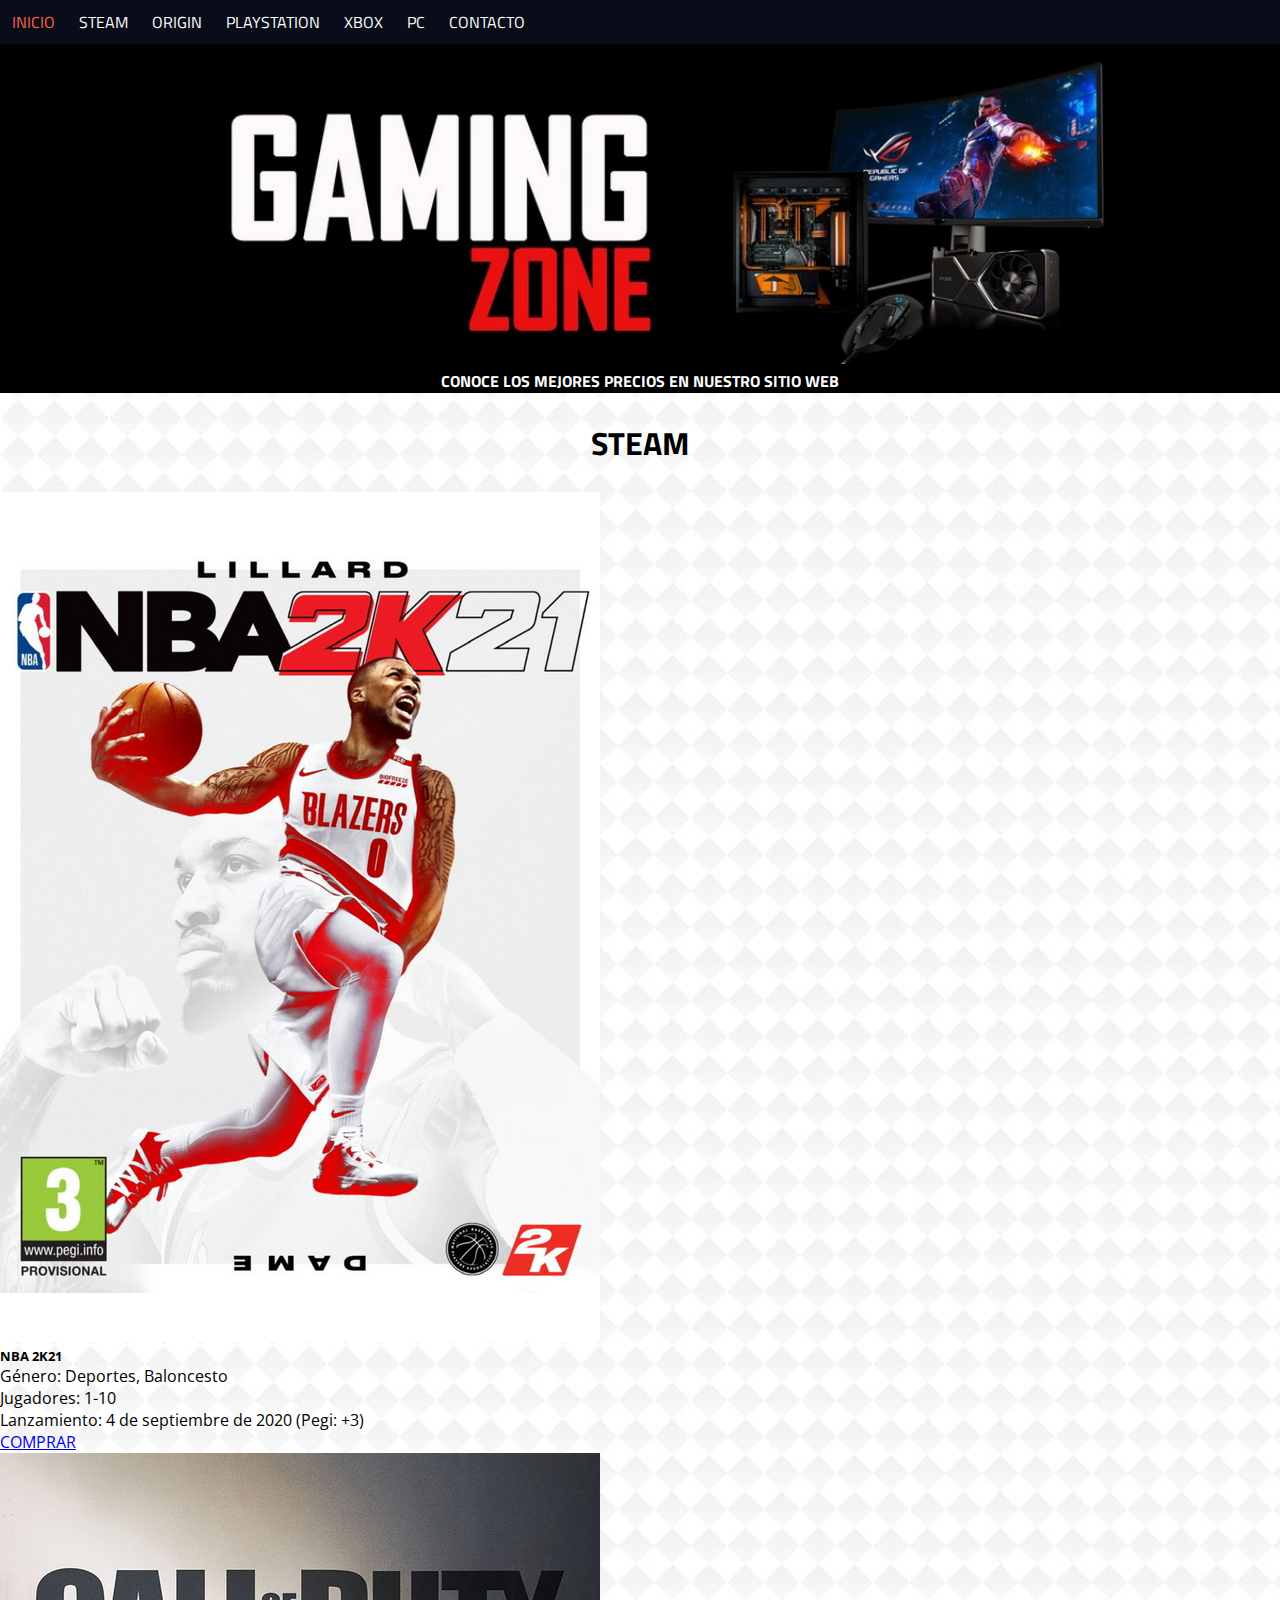
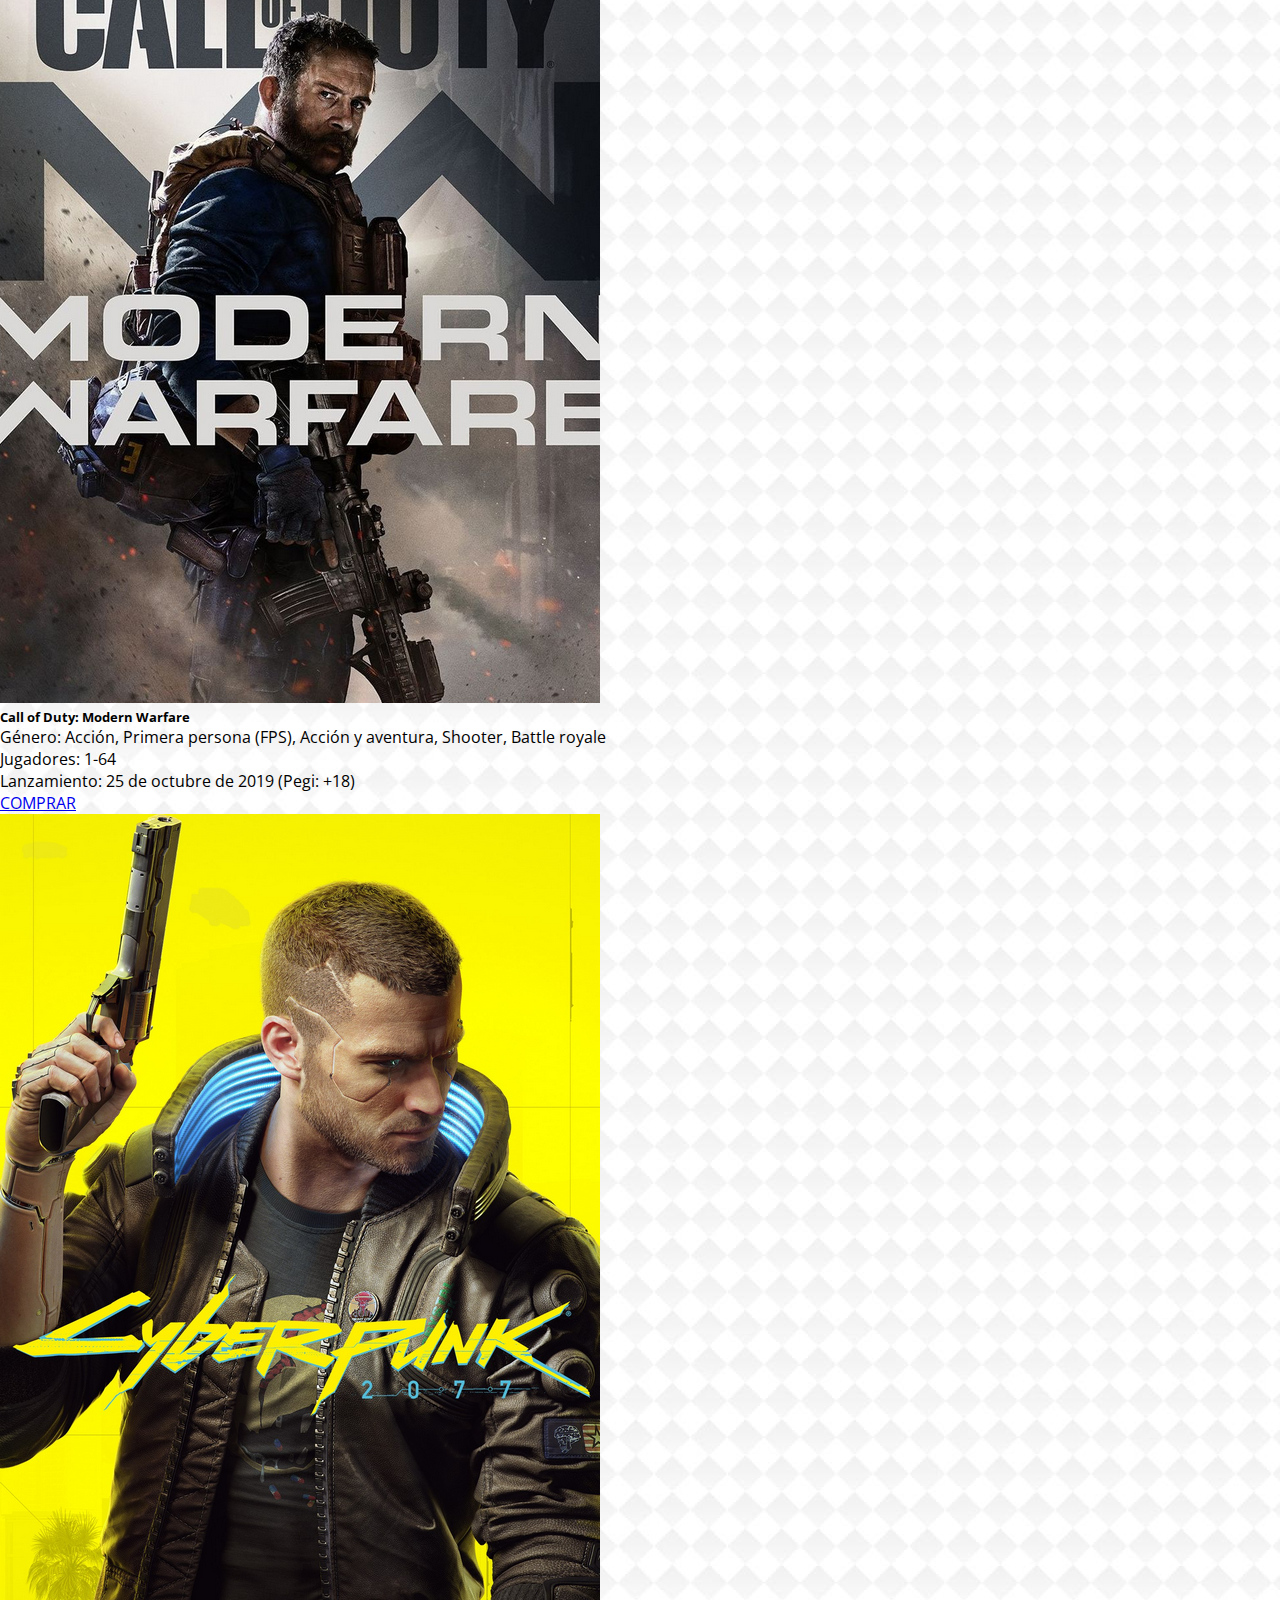
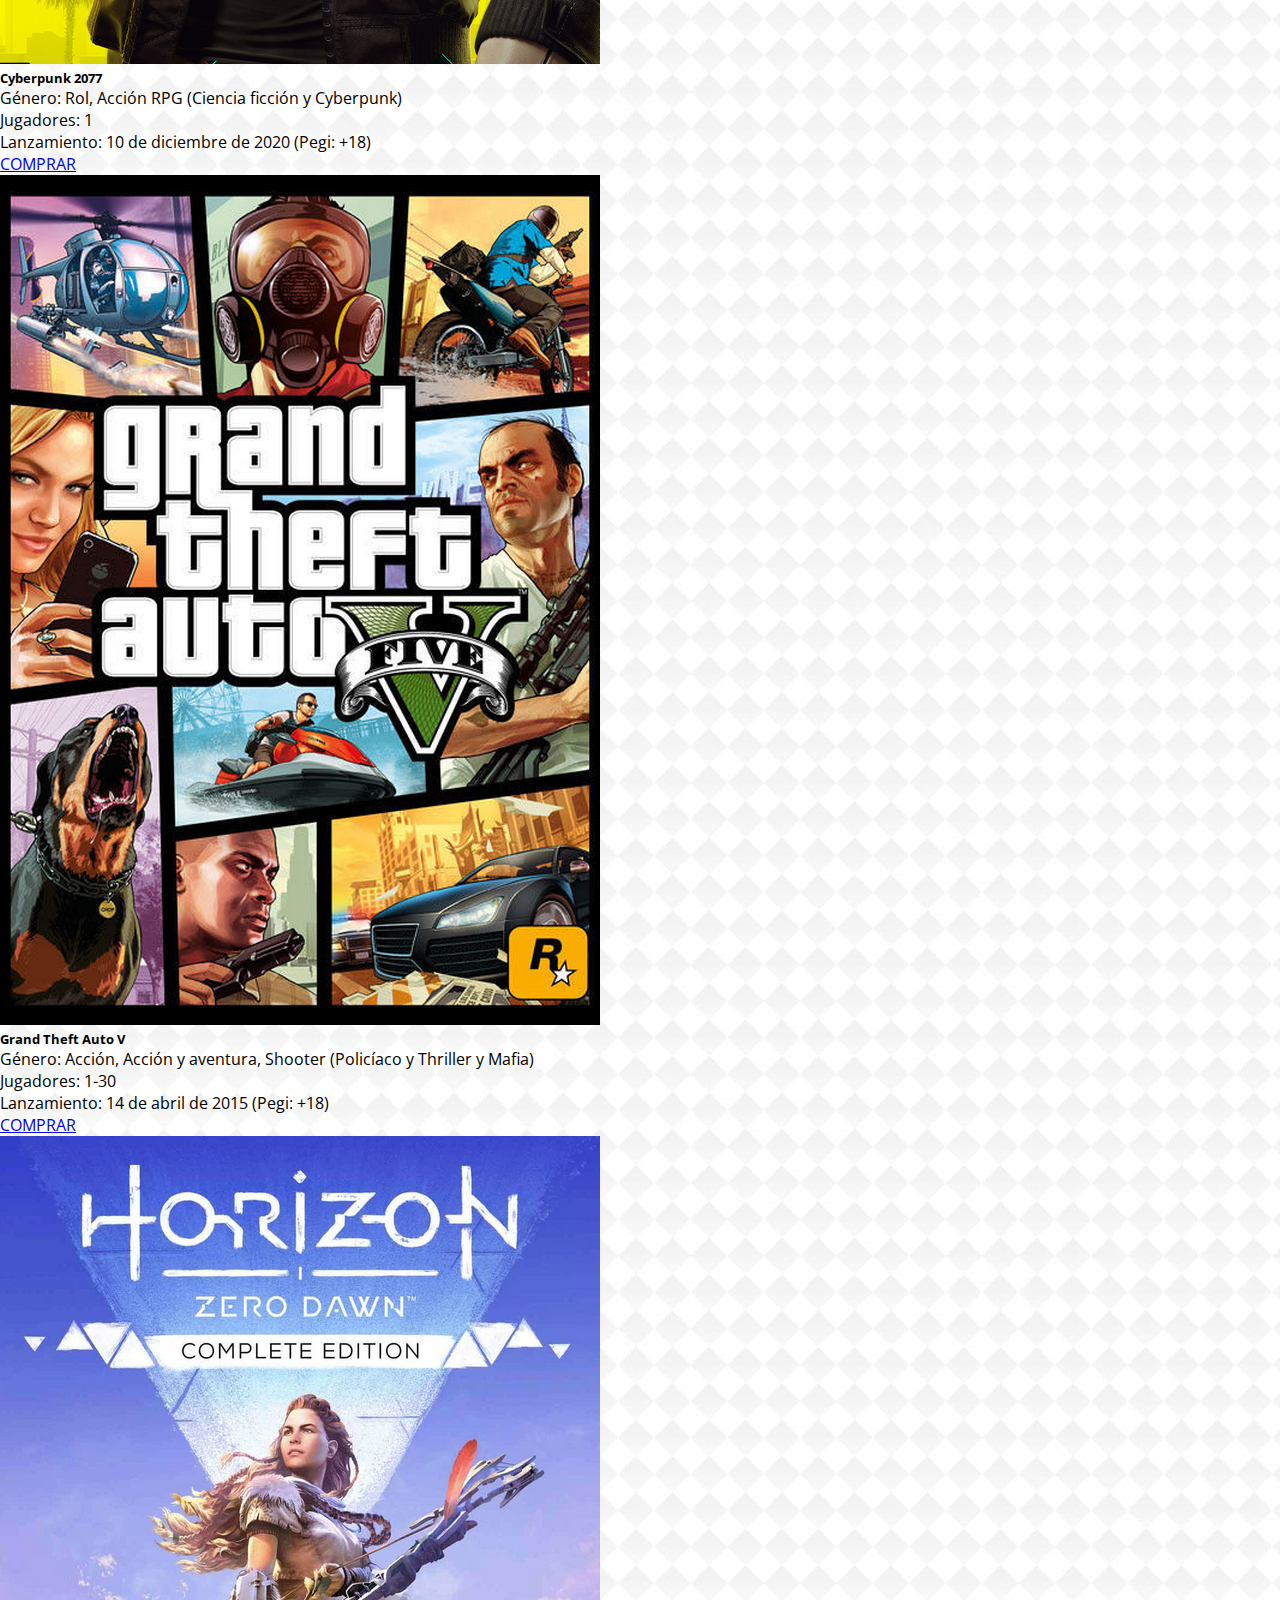
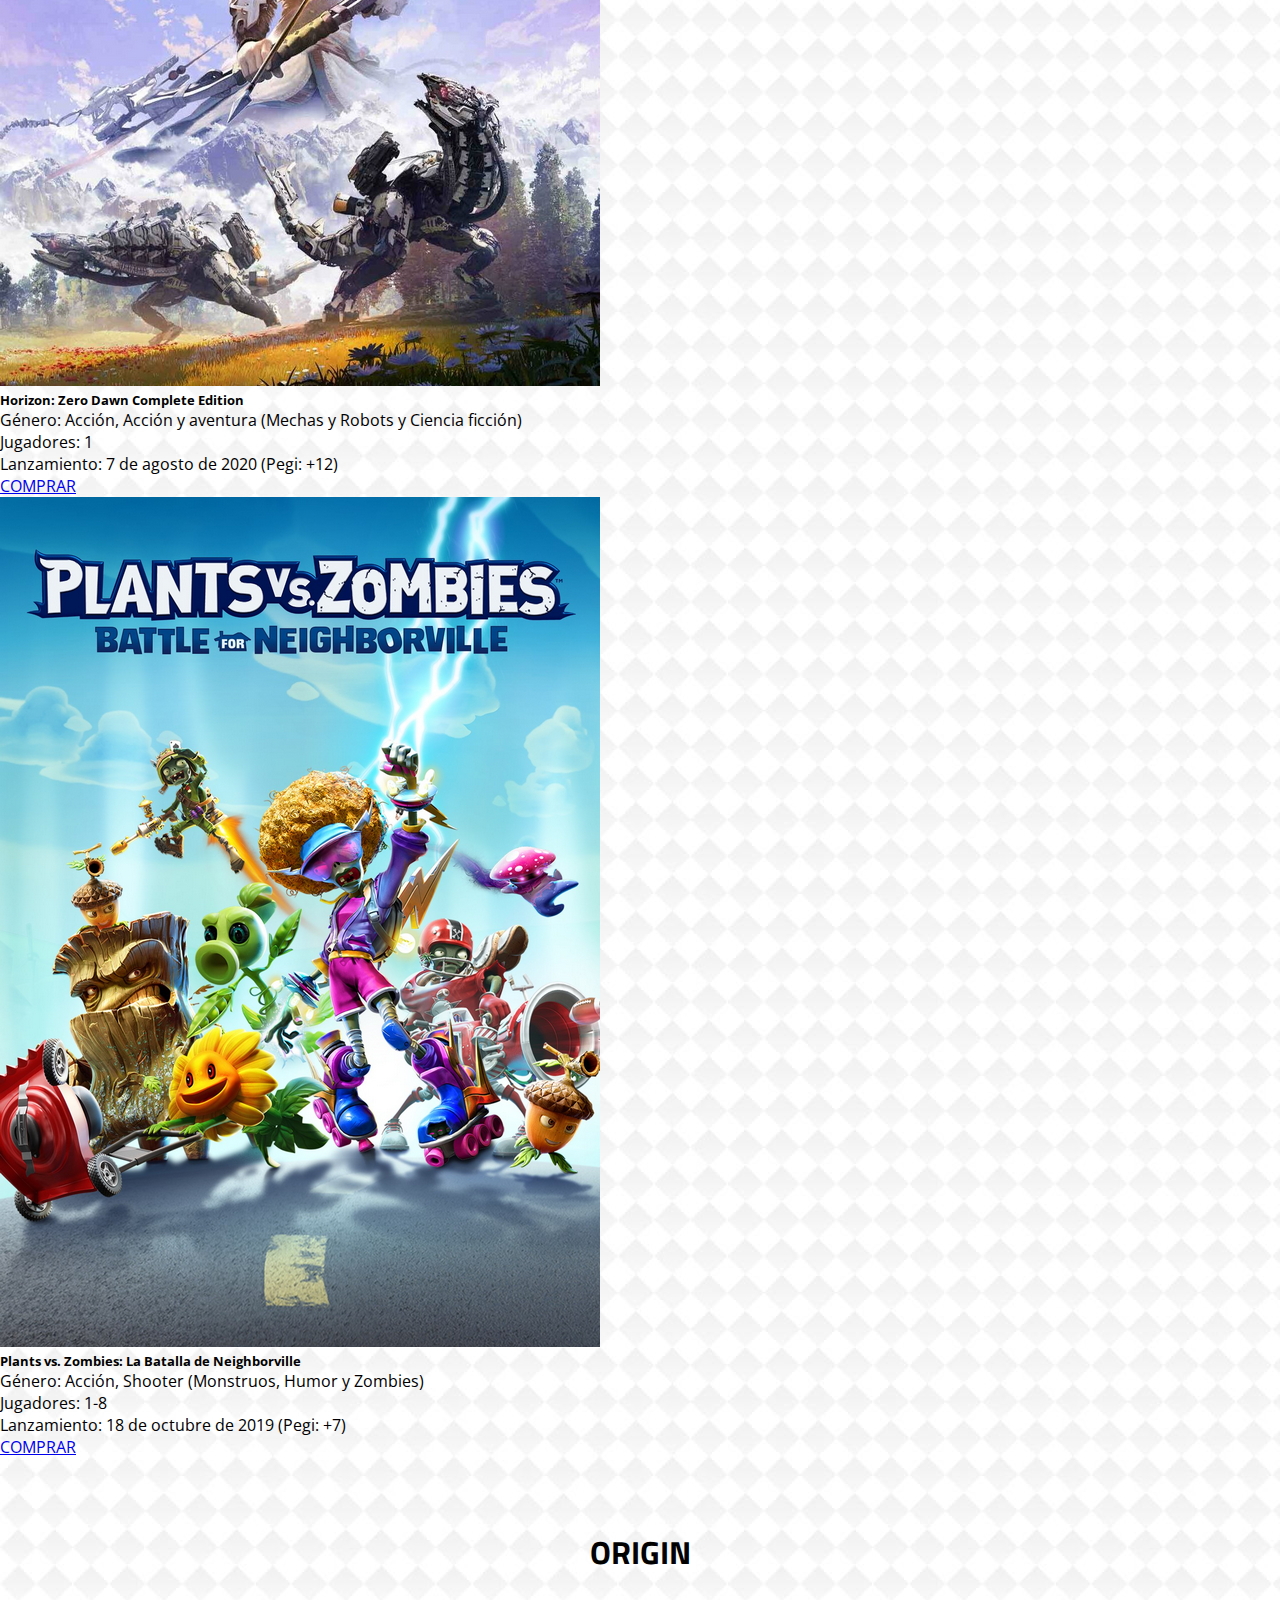
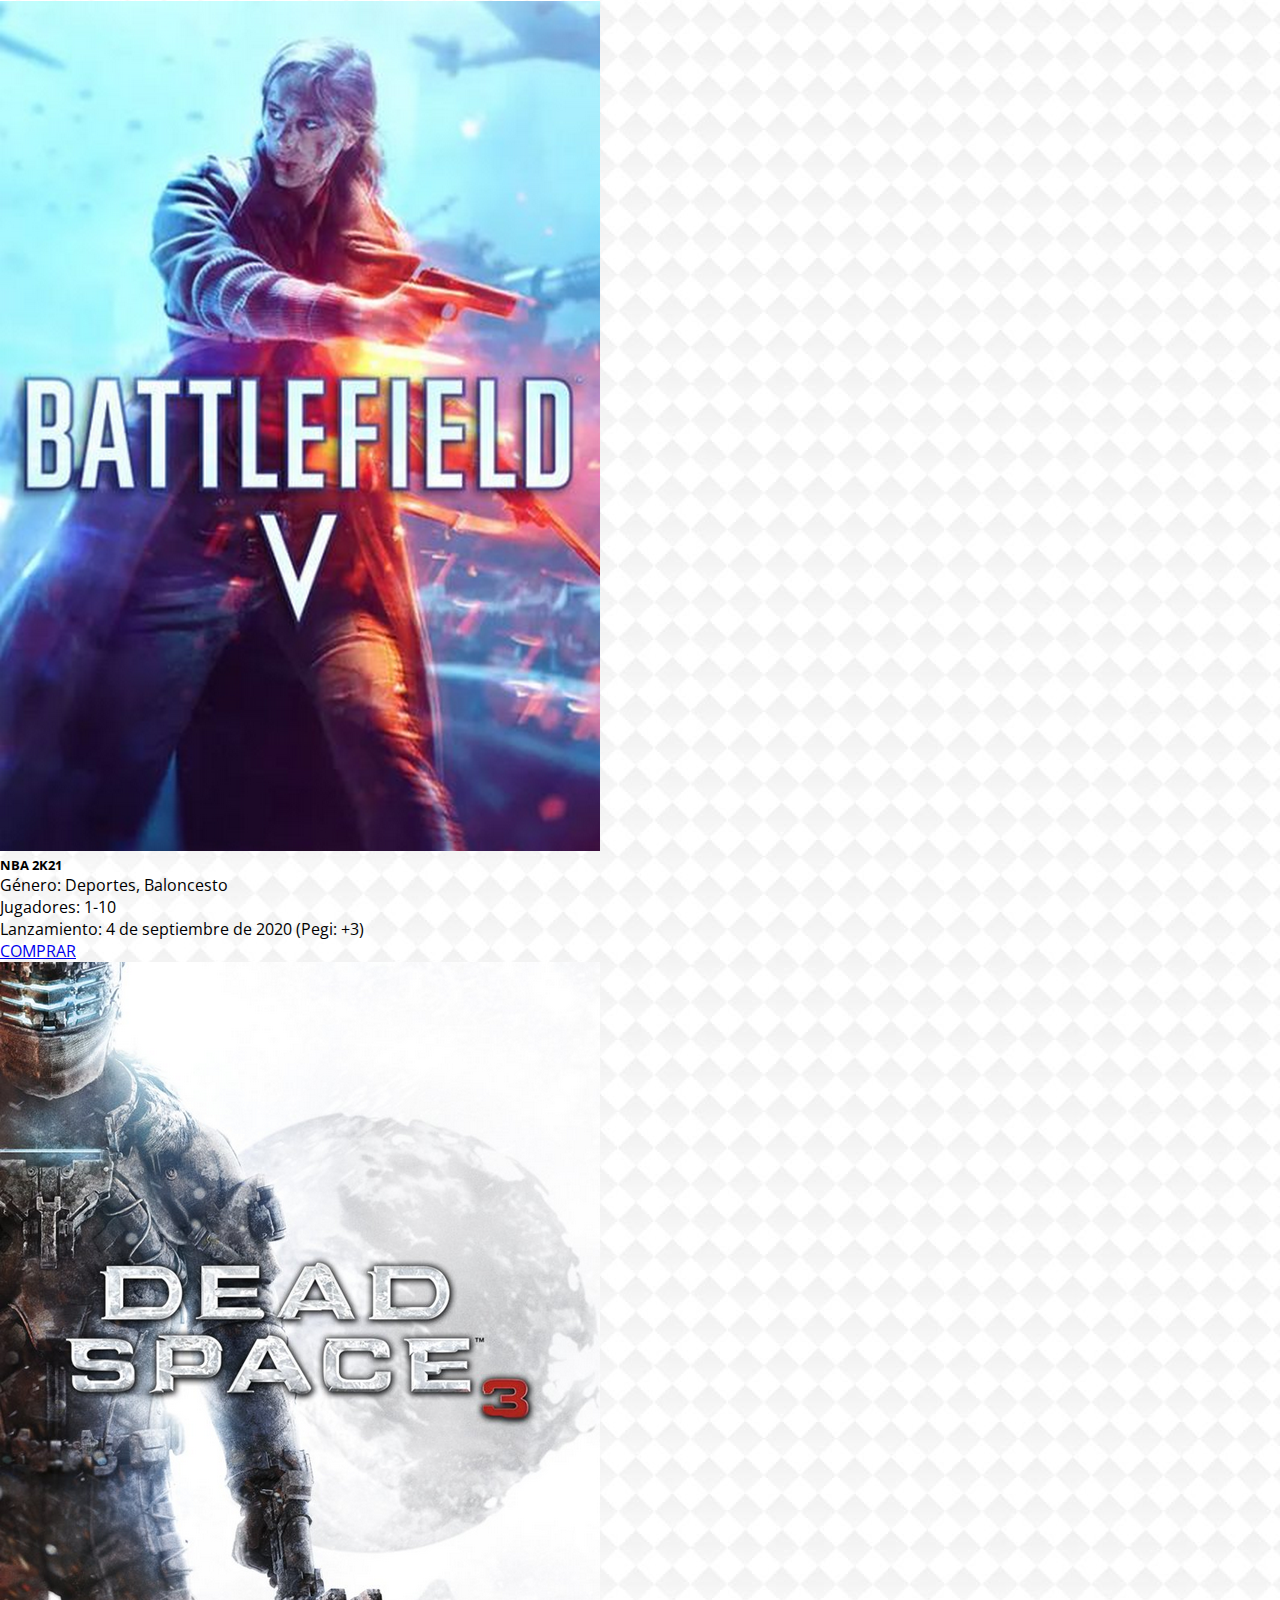
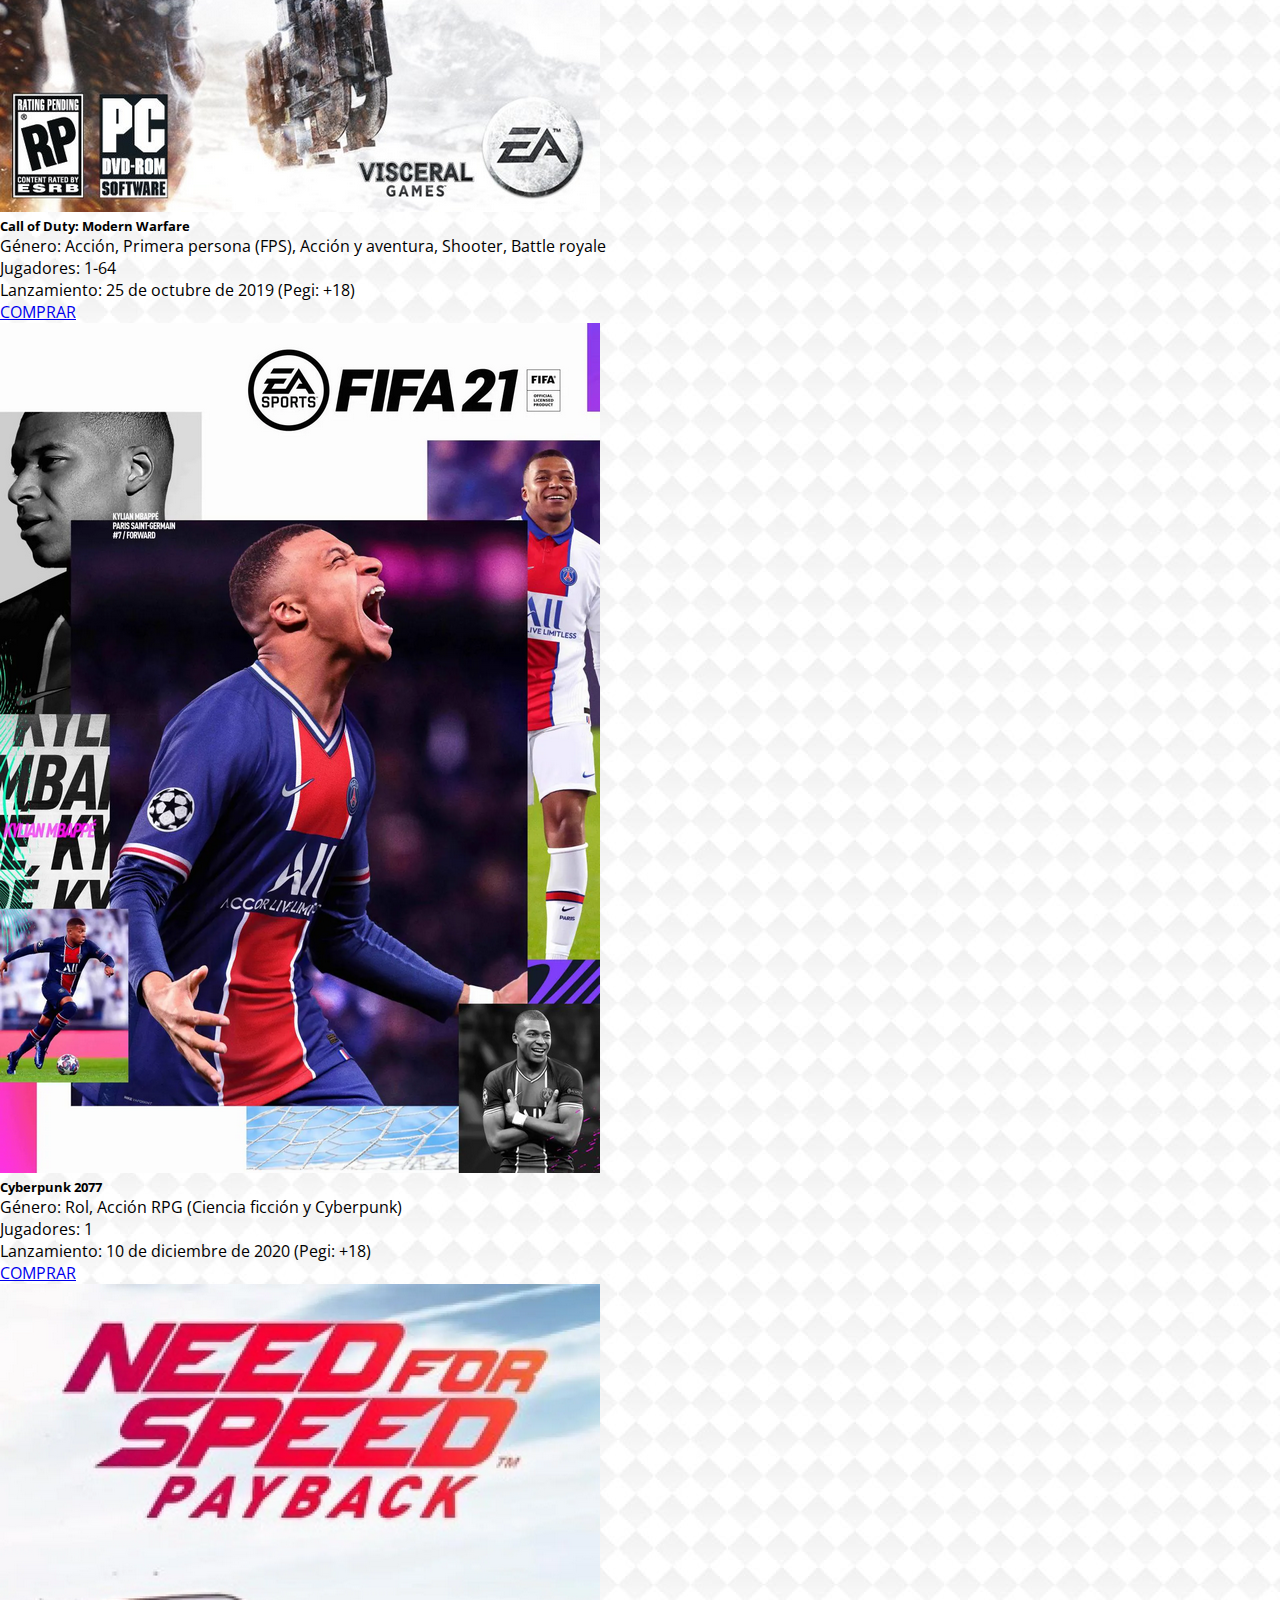
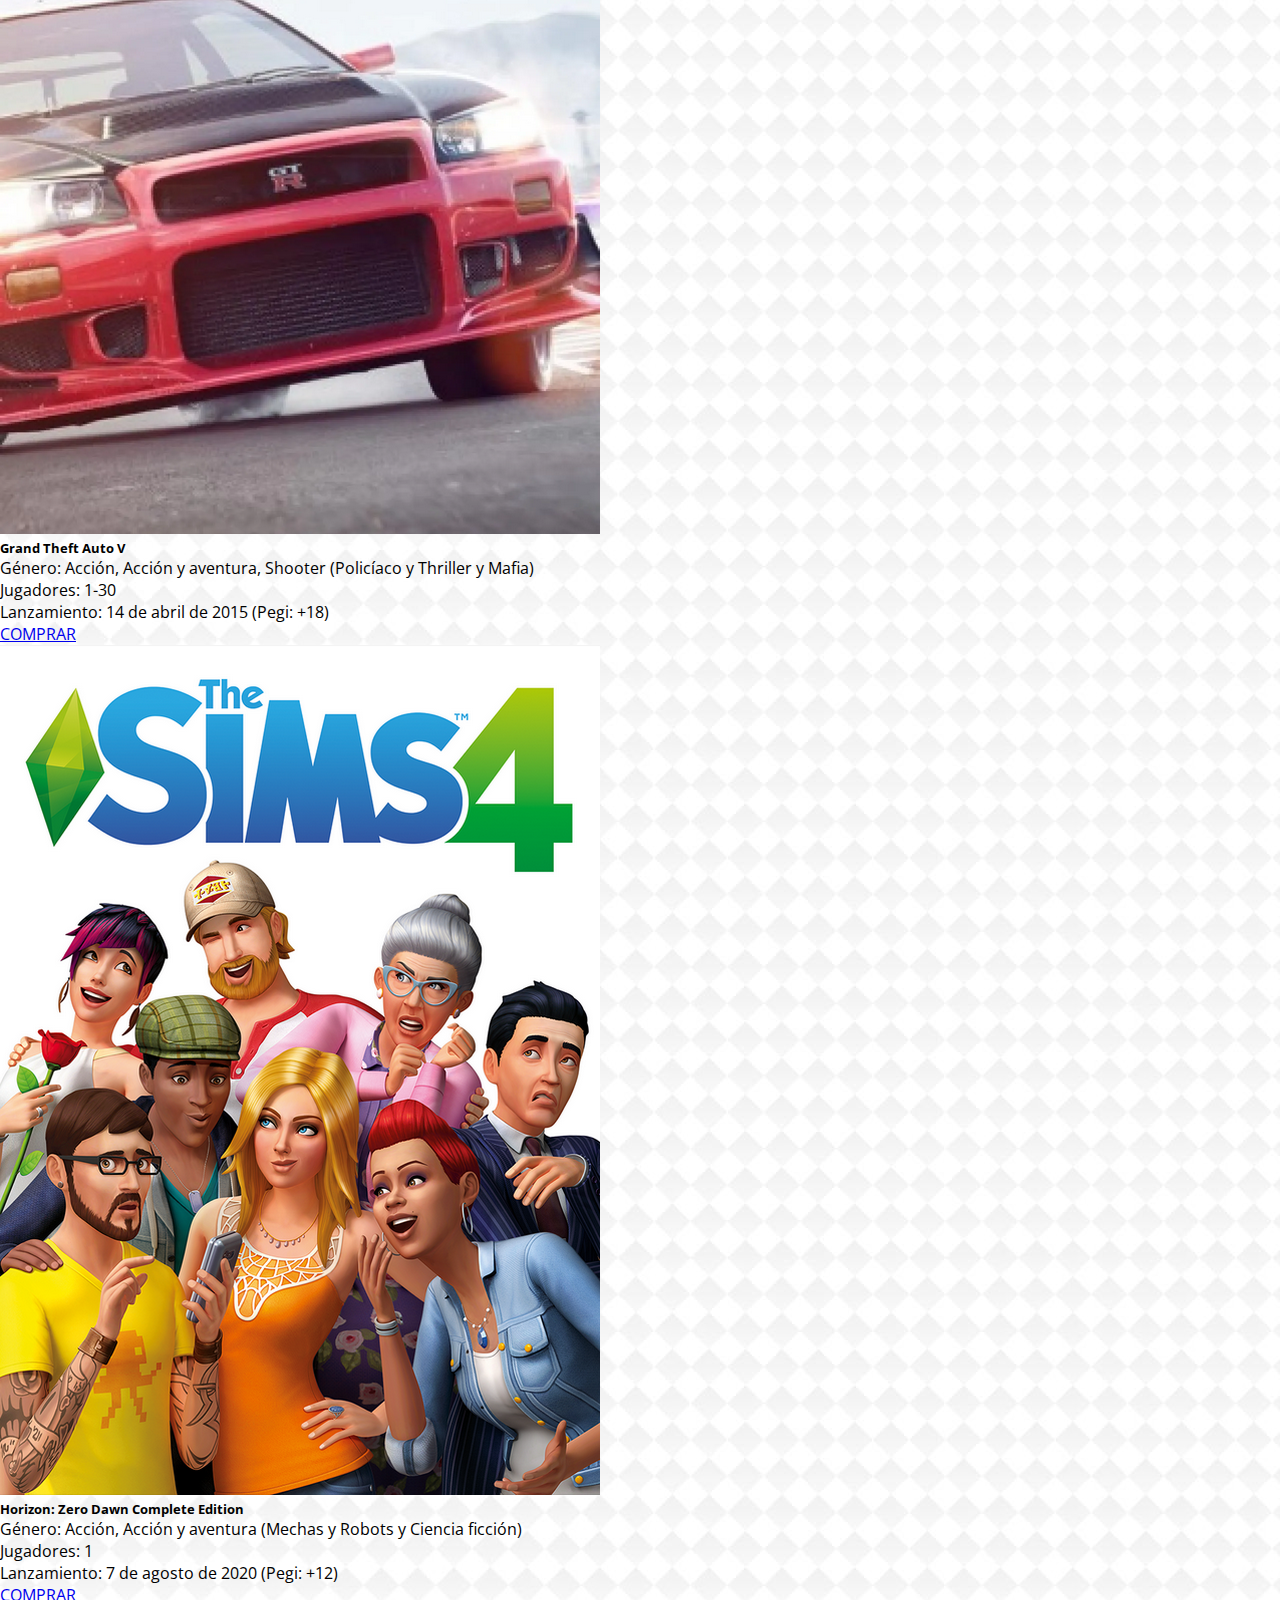
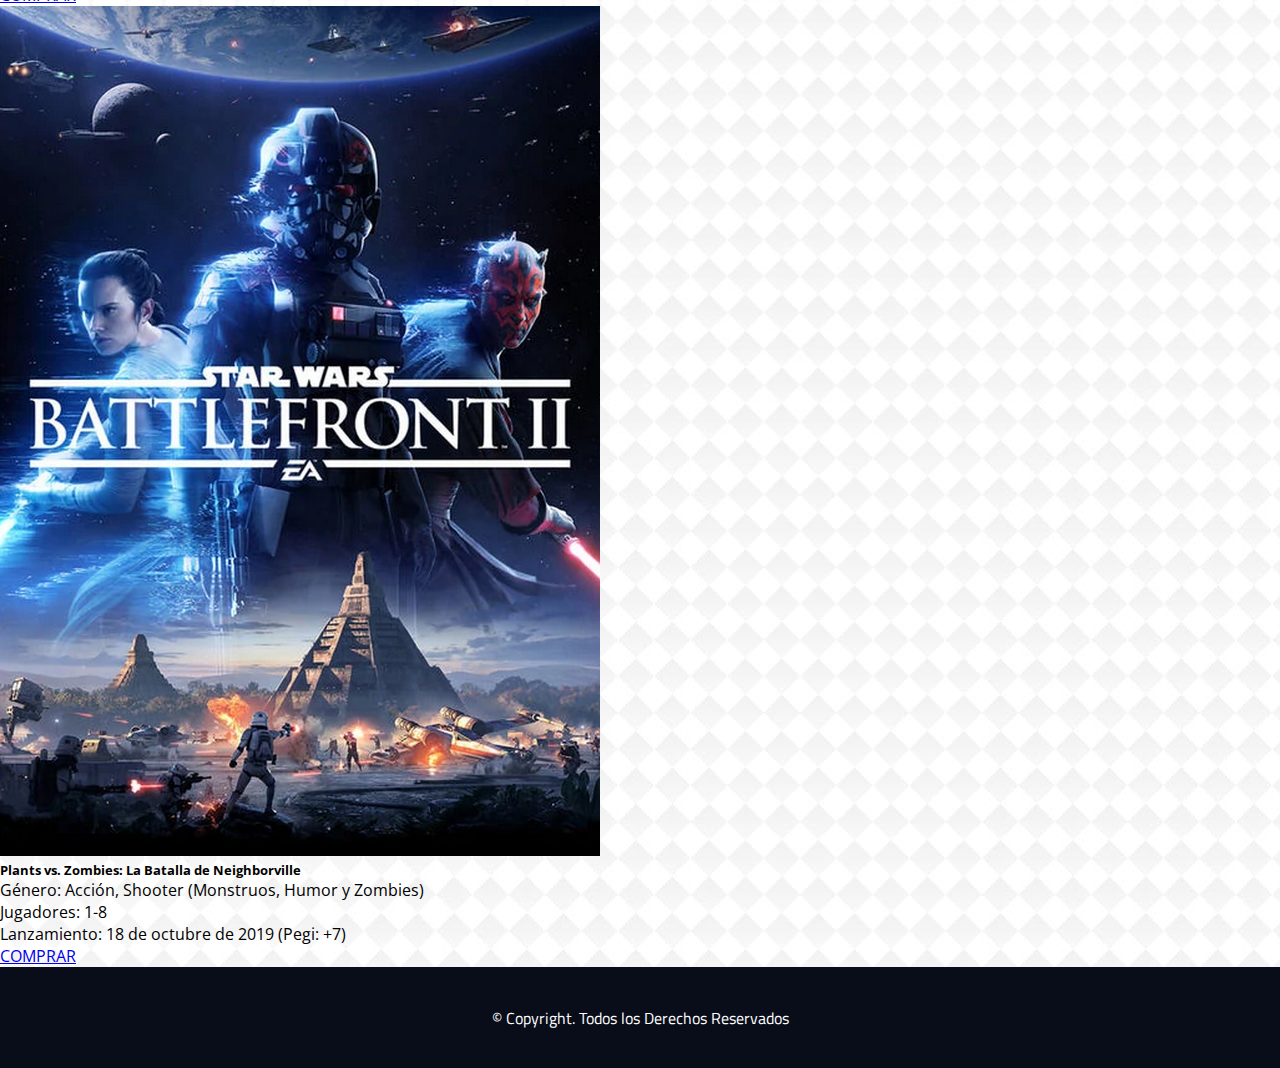
<file: index.html>
<!DOCTYPE html>
<html lang="EN">
<head>
    <meta charset="UTF-8">
    <meta http-equiv="X-UA-Compatible" content="IE=edge">
    <meta name="keywords" content="juegos,stema,origin,juegos digitales">
    <meta name="description" content="Sitio Web dedicado a la venta de Juegos Digitales">
    <meta name="viewport" content="width=device-width, initial-scale=1.0">
    <title>Inicio - Proyecto Final</title>
    
    
    <link rel="stylesheet" href="estilos.css">

    <link href="https://cdn.jsdelivr.net/npm/bootstrap@5.0.0-beta2/dist/css/bootstrap.min.css" rel="stylesheet" integrity="sha384-BmbxuPwQa2lc/FVzBcNJ7UAyJxM6wuqIj61tLrc4wSX0szH/Ev+nYRRuWlolflfl" crossorigin="anonymous">

    <link rel="preconnect" href="https://fonts.gstatic.com">
    <link href="https://fonts.googleapis.com/css2?family=Bebas+Neue&display=swap" rel="stylesheet">
    <link href="https://fonts.googleapis.com/css2?family=Open+Sans+Condensed:wght@300&display=swap" rel="stylesheet">
    <link href="https://fonts.googleapis.com/css2?family=Titillium+Web&display=swap" rel="stylesheet"> 
</head>
<body>
    <div class="header">
        <ul class="nav">
            <li><a href="index.html">Inicio</a></li>
            <li><a href="steam.html">Steam</a>
                <ul>
                    <li><a href="">Steam Games</a></li>
                    <li><a href="">Steam Gift Card</a></li>
                    <li><a href="">Ofertas</a></li>
                </ul>
            </li>
            <li><a href="origin.html">Origin</a>
                <ul>
                    <li><a href="">Origin Games</a></li>
                    <li><a href="">Origin Gift Card</a></li>
                    <li><a href="">Ofertas</a></li>
                </ul>
            </li>
            <li><a href="playstation.html">PlayStation</a></li>
            <li><a href="xbox.html">XBOX</a></li>
            <li><a href="pc.html">PC</a></li>
            <li><a href="contacto.html">Contacto</a></li>
        </ul>
    </div>
    <div id="bannerInicio">
        <img src="IMG/banner01.jpg" width=100%>
        <h2 id="h2Inicio">Conoce los mejores precios en nuestro sitio WEB</h2>
    </div>

    <div class="container">
        <h3 class="h3Titulo">Steam</h3>
        <div class="row align-items-start">
          <div class="col-sm">
            <div class="card">
              <img src="/IMG/Steam/2K21.png" class="card-img-top" alt="...">
              <div class="card-body">
                <h5 class="card-title">NBA 2K21</h5>
                <p class="card-text">Género: Deportes, Baloncesto</p>
                <p class="card-text">Jugadores: 1-10</p>
                <p class="card-text">Lanzamiento: 4 de septiembre de 2020 (Pegi: +3)</p>
                <a href="#" class="btn btn-dark">COMPRAR</a>
              </div>
            </div>
          </div>
          <div class="col-sm">
            <div class="card" >
              <img src="/IMG/Steam/COD.png" class="card-img-top" alt="...">
              <div class="card-body">
                <h5 class="card-title">Call of Duty: Modern Warfare</h5>
                <p class="card-text">Género: Acción, Primera persona (FPS), Acción y aventura, Shooter, Battle royale</p>
                <p class="card-text">Jugadores: 1-64</p>
                <p class="card-text">Lanzamiento: 25 de octubre de 2019 (Pegi: +18)</p>
                <a href="#" class="btn btn-dark">COMPRAR</a>
              </div>
            </div>
          </div>
          <div class="col-sm">
            <div class="card">
              <img src="/IMG/Steam/CP.png" class="card-img-top" alt="...">
              <div class="card-body">
                <h5 class="card-title">Cyberpunk 2077</h5>
                <p class="card-text">Género: Rol, Acción RPG (Ciencia ficción y Cyberpunk)</p>
                <p class="card-text">Jugadores: 1</p>
                <p class="card-text">Lanzamiento: 10 de diciembre de 2020 (Pegi: +18)</p>
                <a href="#" class="btn btn-dark">COMPRAR</a>
              </div>
            </div>
          </div>
          <div class="col-sm">
            <div class="card">
              <img src="./IMG/Steam/GTA.png" class="card-img-top" alt="...">
              <div class="card-body">
                <h5 class="card-title">Grand Theft Auto V</h5>
                <p class="card-text">Género: Acción, Acción y aventura, Shooter (Policíaco y Thriller y Mafia)</p>
                <p class="card-text">Jugadores: 1-30</p>
                <p class="card-text">Lanzamiento: 14 de abril de 2015 (Pegi: +18)</p>
                <a href="#" class="btn btn-dark">COMPRAR</a>
              </div>
            </div>
          </div>
          <div class="col-sm">
            <div class="card">
              <img src="/IMG/Steam/HZD.png" class="card-img-top" alt="...">
              <div class="card-body">
                <h5 class="card-title">Horizon: Zero Dawn Complete Edition</h5>
                <p class="card-text">Género: Acción, Acción y aventura (Mechas y Robots y Ciencia ficción)</p>
                <p class="card-text">Jugadores: 1</p>
                <p class="card-text">Lanzamiento: 7 de agosto de 2020 (Pegi: +12)</p>
                <a href="#" class="btn btn-dark">COMPRAR</a>
              </div>
            </div>
          </div>
          <div class="col-sm">
            <div class="card">
              <img src="/IMG/Steam/PVZ.png" class="card-img-top" alt="...">
              <div class="card-body">
                <h5 class="card-title">Plants vs. Zombies: La Batalla de Neighborville</h5>
                <p class="card-text">Género: Acción, Shooter (Monstruos, Humor y Zombies)</p>
                <p class="card-text">Jugadores: 1-8</p>
                <p class="card-text">Lanzamiento: 18 de octubre de 2019 (Pegi: +7)</p>
                <a href="#" class="btn btn-dark">COMPRAR</a>
              </div>
            </div>
          </div>
        </div>
      </div>

      <div class="container">
        <br><br>
      </div>
  
      <div class="container">
        <h3 class="h3Titulo">Origin</h3>
        <div class="row align-items-start">
          <div class="col-sm">
            <div class="card">
              <img src="/IMG/Origin/BF5.png" class="card-img-top" alt="...">
              <div class="card-body">
                <h5 class="card-title">NBA 2K21</h5>
                <p class="card-text">Género: Deportes, Baloncesto</p>
                <p class="card-text">Jugadores: 1-10</p>
                <p class="card-text">Lanzamiento: 4 de septiembre de 2020 (Pegi: +3)</p>
                <a href="#" class="btn btn-dark">COMPRAR</a>
              </div>
            </div>
          </div>
          <div class="col-sm">
            <div class="card" >
              <img src="/IMG/Origin/DS.png" class="card-img-top" alt="...">
              <div class="card-body">
                <h5 class="card-title">Call of Duty: Modern Warfare</h5>
                <p class="card-text">Género: Acción, Primera persona (FPS), Acción y aventura, Shooter, Battle royale</p>
                <p class="card-text">Jugadores: 1-64</p>
                <p class="card-text">Lanzamiento: 25 de octubre de 2019 (Pegi: +18)</p>
                <a href="#" class="btn btn-dark">COMPRAR</a>
              </div>
            </div>
          </div>
          <div class="col-sm">
            <div class="card">
              <img src="/IMG/Origin/FIFA21.png" class="card-img-top" alt="...">
              <div class="card-body">
                <h5 class="card-title">Cyberpunk 2077</h5>
                <p class="card-text">Género: Rol, Acción RPG (Ciencia ficción y Cyberpunk)</p>
                <p class="card-text">Jugadores: 1</p>
                <p class="card-text">Lanzamiento: 10 de diciembre de 2020 (Pegi: +18)</p>
                <a href="#" class="btn btn-dark">COMPRAR</a>
              </div>
            </div>
          </div>
          <div class="col-sm">
            <div class="card">
              <img src="./IMG/Origin/NFSPB.png" class="card-img-top" alt="...">
              <div class="card-body">
                <h5 class="card-title">Grand Theft Auto V</h5>
                <p class="card-text">Género: Acción, Acción y aventura, Shooter (Policíaco y Thriller y Mafia)</p>
                <p class="card-text">Jugadores: 1-30</p>
                <p class="card-text">Lanzamiento: 14 de abril de 2015 (Pegi: +18)</p>
                <a href="#" class="btn btn-dark">COMPRAR</a>
              </div>
            </div>
          </div>
          <div class="col-sm">
            <div class="card">
              <img src="/IMG/Origin/SIMS4.png" class="card-img-top" alt="...">
              <div class="card-body">
                <h5 class="card-title">Horizon: Zero Dawn Complete Edition</h5>
                <p class="card-text">Género: Acción, Acción y aventura (Mechas y Robots y Ciencia ficción)</p>
                <p class="card-text">Jugadores: 1</p>
                <p class="card-text">Lanzamiento: 7 de agosto de 2020 (Pegi: +12)</p>
                <a href="#" class="btn btn-dark">COMPRAR</a>
              </div>
            </div>
          </div>
          <div class="col-sm">
            <div class="card">
              <img src="/IMG/Origin/SWBF.png" class="card-img-top" alt="...">
              <div class="card-body">
                <h5 class="card-title">Plants vs. Zombies: La Batalla de Neighborville</h5>
                <p class="card-text">Género: Acción, Shooter (Monstruos, Humor y Zombies)</p>
                <p class="card-text">Jugadores: 1-8</p>
                <p class="card-text">Lanzamiento: 18 de octubre de 2019 (Pegi: +7)</p>
                <a href="#" class="btn btn-dark">COMPRAR</a>
              </div>
            </div>
          </div>
        </div>
      </div>


    <div class="footer">
        <label>&copy; Copyright. Todos los Derechos Reservados</label>
    </div>
</body>
</html>
</file>
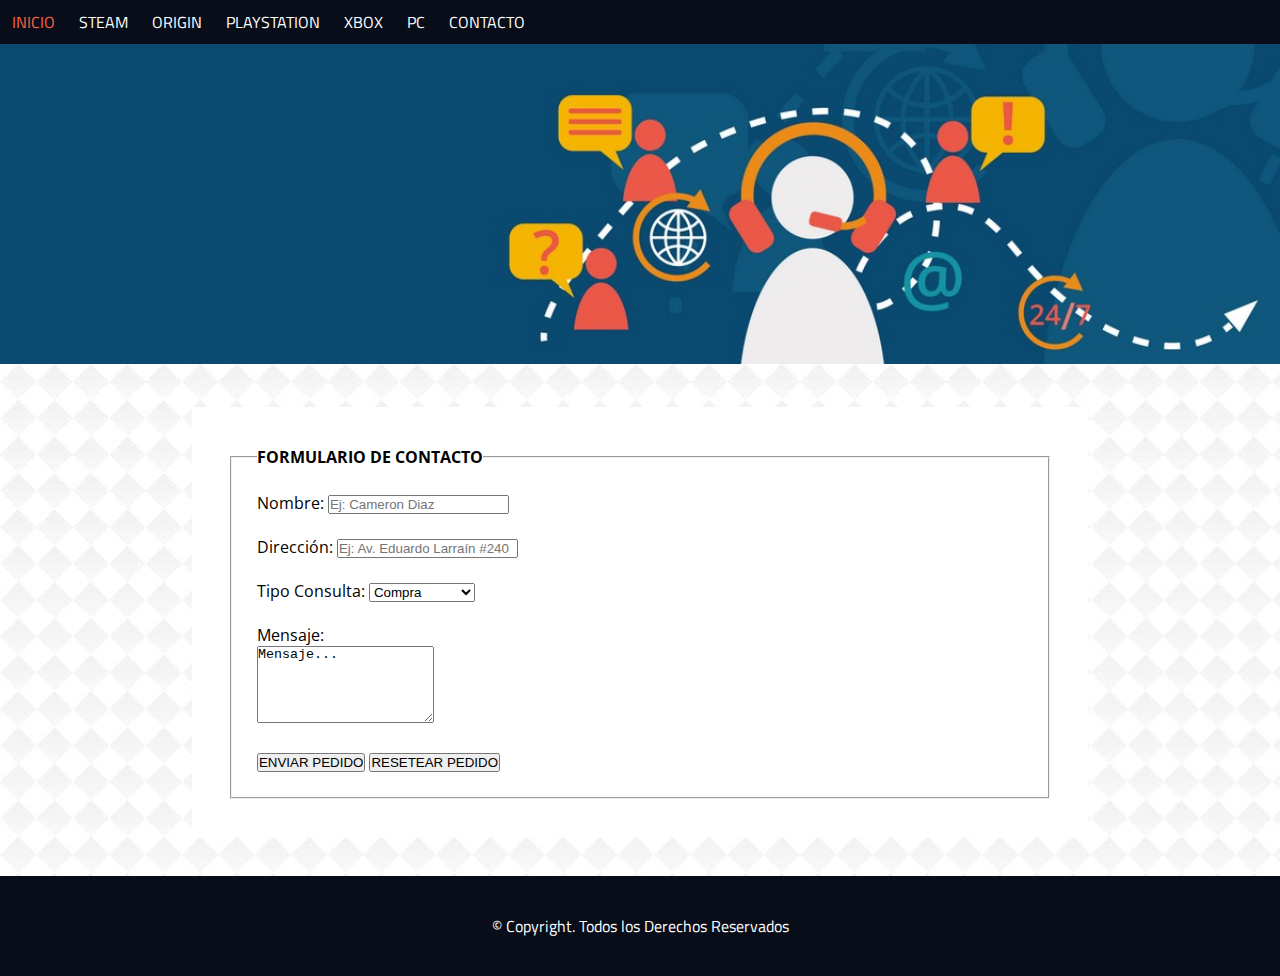
<file: contacto.html>
<!DOCTYPE html>
<html lang="EN">
<head>
    <meta charset="UTF-8">
    <meta http-equiv="X-UA-Compatible" content="IE=edge">
    <meta name="viewport" content="width=device-width, initial-scale=1.0">
    <title>Inicio - Proyecto Final</title>
    <link rel="stylesheet" href="estilos.css">

    <link rel="preconnect" href="https://fonts.gstatic.com">
    <link href="https://fonts.googleapis.com/css2?family=Bebas+Neue&display=swap" rel="stylesheet">
    <link href="https://fonts.googleapis.com/css2?family=Open+Sans+Condensed:wght@300&display=swap" rel="stylesheet">
    <link href="https://fonts.googleapis.com/css2?family=Titillium+Web&display=swap" rel="stylesheet"> 
</head>
<body>
    <div class="header">
        <ul class="nav">
            <li><a href="index.html">Inicio</a></li>
            <li><a href="steam.html">Steam</a>
                <ul>
                    <li><a href="">Steam Games</a></li>
                    <li><a href="">Steam Gift Card</a></li>
                    <li><a href="">Ofertas</a></li>
                </ul>
            </li>
            <li><a href="origin.html">Origin</a>
                <ul>
                    <li><a href="">Origin Games</a></li>
                    <li><a href="">Origin Gift Card</a></li>
                    <li><a href="">Ofertas</a></li>
                </ul>
            </li>
            <li><a href="playstation.html">PlayStation</a></li>
            <li><a href="xbox.html">XBOX</a></li>
            <li><a href="pc.html">PC</a></li>
            <li><a href="contacto.html">Contacto</a></li>
        </ul>
    </div>
    <div>
        <img src="IMG/banner07.jpg" width=100%>
    </div>
    <div class="form">
        <fieldset>
            <legend>Formulario de Contacto</legend>
            <form action="">
                <label for="nombre">Nombre:</label>
                <input type="text" name="nombre" placeholder="Ej: Cameron Diaz">
                <br><br>
                <label for="direccion">Dirección:</label>
                <input type="text" name="direccion" placeholder="Ej: Av. Eduardo Larraín #240">
                <br><br>
                <label for="despacho">Tipo Consulta:</label>
                <select name="despacho">
                    <option value="1">Compra</option>
                    <option value="2">Administrativo</option>
                </select>
                <br><br>
                <label for="pedido">Mensaje:</label><br>
                <textarea name="listado" rows="5" cols="20">Mensaje...</textarea><br><br>
                <input class="boton" type="submit" value="ENVIAR PEDIDO">
                <input class="boton" type="reset" value="RESETEAR PEDIDO">
            </form>
        </fieldset>
    </div>
    <div class="footer">
        <label>&copy; Copyright. Todos los Derechos Reservados</label>
    </div>
</body>
</html>
</file>
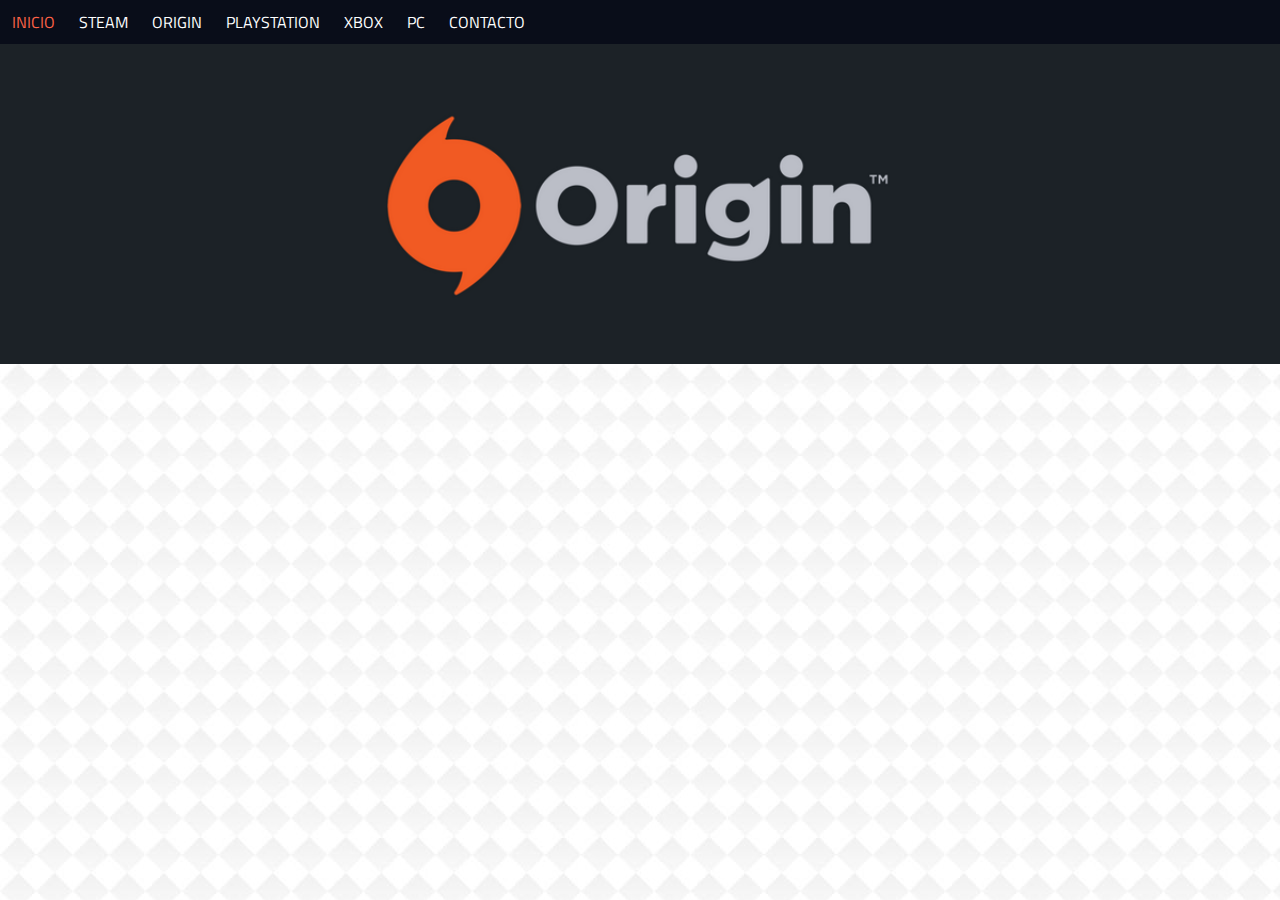
<file: origin.html>
<!DOCTYPE html>
<html lang="EN">
<head>
    <meta charset="UTF-8">
    <meta http-equiv="X-UA-Compatible" content="IE=edge">
    <meta name="viewport" content="width=device-width, initial-scale=1.0">
    <title>Inicio - Proyecto Final</title>
    <link rel="stylesheet" href="estilos.css">

    <link rel="preconnect" href="https://fonts.gstatic.com">
    <link href="https://fonts.googleapis.com/css2?family=Bebas+Neue&display=swap" rel="stylesheet">
    <link href="https://fonts.googleapis.com/css2?family=Open+Sans+Condensed:wght@300&display=swap" rel="stylesheet">
    <link href="https://fonts.googleapis.com/css2?family=Titillium+Web&display=swap" rel="stylesheet"> 
</head>
<body>
    <div class="header">
        <ul class="nav">
            <li><a href="index.html">Inicio</a></li>
            <li><a href="steam.html">Steam</a>
                <ul>
                    <li><a href="">Steam Games</a></li>
                    <li><a href="">Steam Gift Card</a></li>
                    <li><a href="">Ofertas</a></li>
                </ul>
            </li>
            <li><a href="origin.html">Origin</a>
                <ul>
                    <li><a href="">Origin Games</a></li>
                    <li><a href="">Origin Gift Card</a></li>
                    <li><a href="">Ofertas</a></li>
                </ul>
            </li>
            <li><a href="playstation.html">PlayStation</a></li>
            <li><a href="xbox.html">XBOX</a></li>
            <li><a href="pc.html">PC</a></li>
            <li><a href="contacto.html">Contacto</a></li>
        </ul>
    </div>
    <div>
        <img src="IMG/banner02.png" width=100%>
    </div>
</body>
</html>
</file>
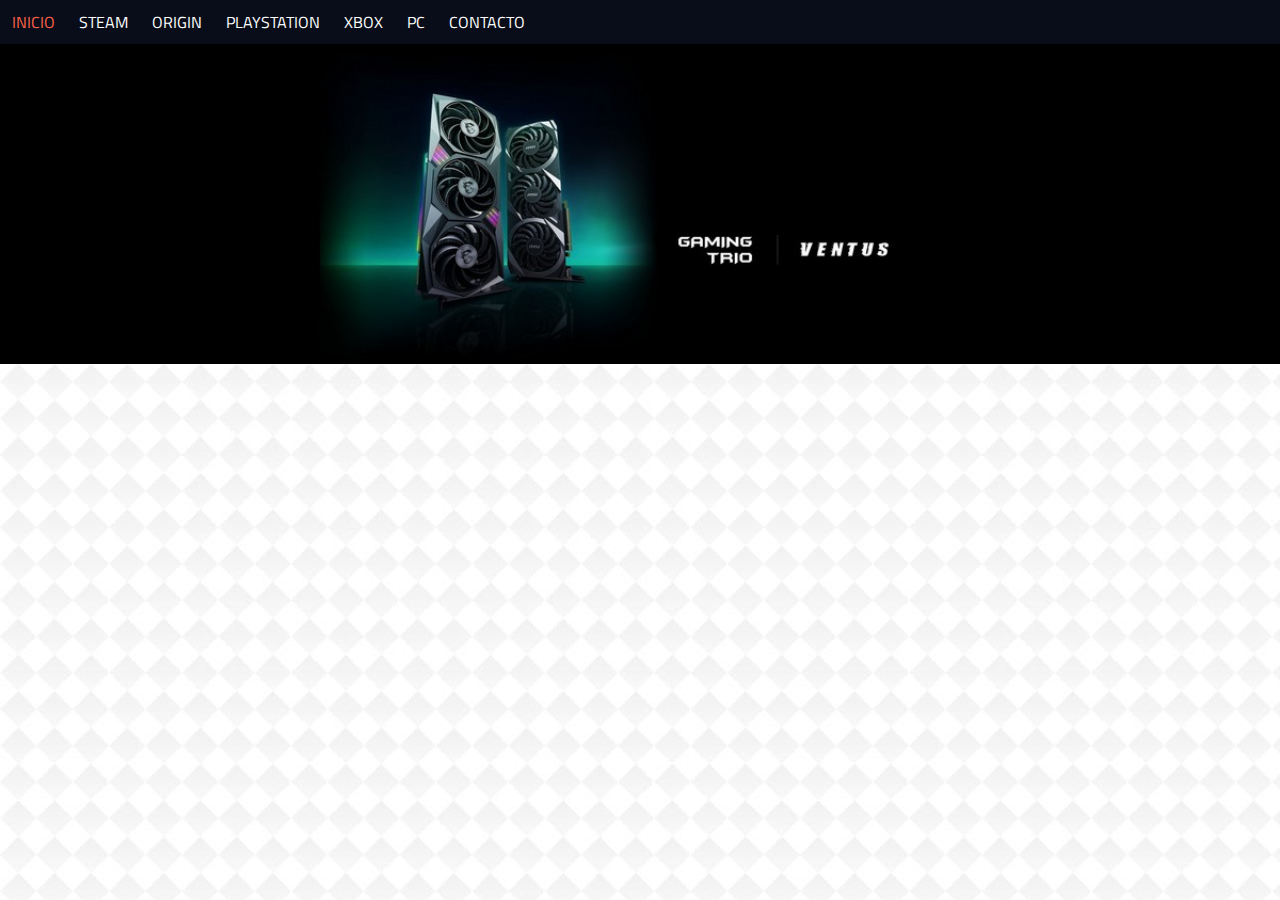
<file: pc.html>
<!DOCTYPE html>
<html lang="EN">
<head>
    <meta charset="UTF-8">
    <meta http-equiv="X-UA-Compatible" content="IE=edge">
    <meta name="viewport" content="width=device-width, initial-scale=1.0">
    <title>Inicio - Proyecto Final</title>
    <link rel="stylesheet" href="estilos.css">

    <link rel="preconnect" href="https://fonts.gstatic.com">
    <link href="https://fonts.googleapis.com/css2?family=Bebas+Neue&display=swap" rel="stylesheet">
    <link href="https://fonts.googleapis.com/css2?family=Open+Sans+Condensed:wght@300&display=swap" rel="stylesheet">
    <link href="https://fonts.googleapis.com/css2?family=Titillium+Web&display=swap" rel="stylesheet"> 
</head>
<body>
    <div class="header">
        <ul class="nav">
            <li><a href="index.html">Inicio</a></li>
            <li><a href="steam.html">Steam</a>
                <ul>
                    <li><a href="">Steam Games</a></li>
                    <li><a href="">Steam Gift Card</a></li>
                    <li><a href="">Ofertas</a></li>
                </ul>
            </li>
            <li><a href="origin.html">Origin</a>
                <ul>
                    <li><a href="">Origin Games</a></li>
                    <li><a href="">Origin Gift Card</a></li>
                    <li><a href="">Ofertas</a></li>
                </ul>
            </li>
            <li><a href="playstation.html">PlayStation</a></li>
            <li><a href="xbox.html">XBOX</a></li>
            <li><a href="pc.html">PC</a></li>
            <li><a href="contacto.html">Contacto</a></li>
        </ul>
    </div>
    <div>
        <img src="IMG/banner06.jpg" width=100%>
    </div>
</body>
</html>
</file>
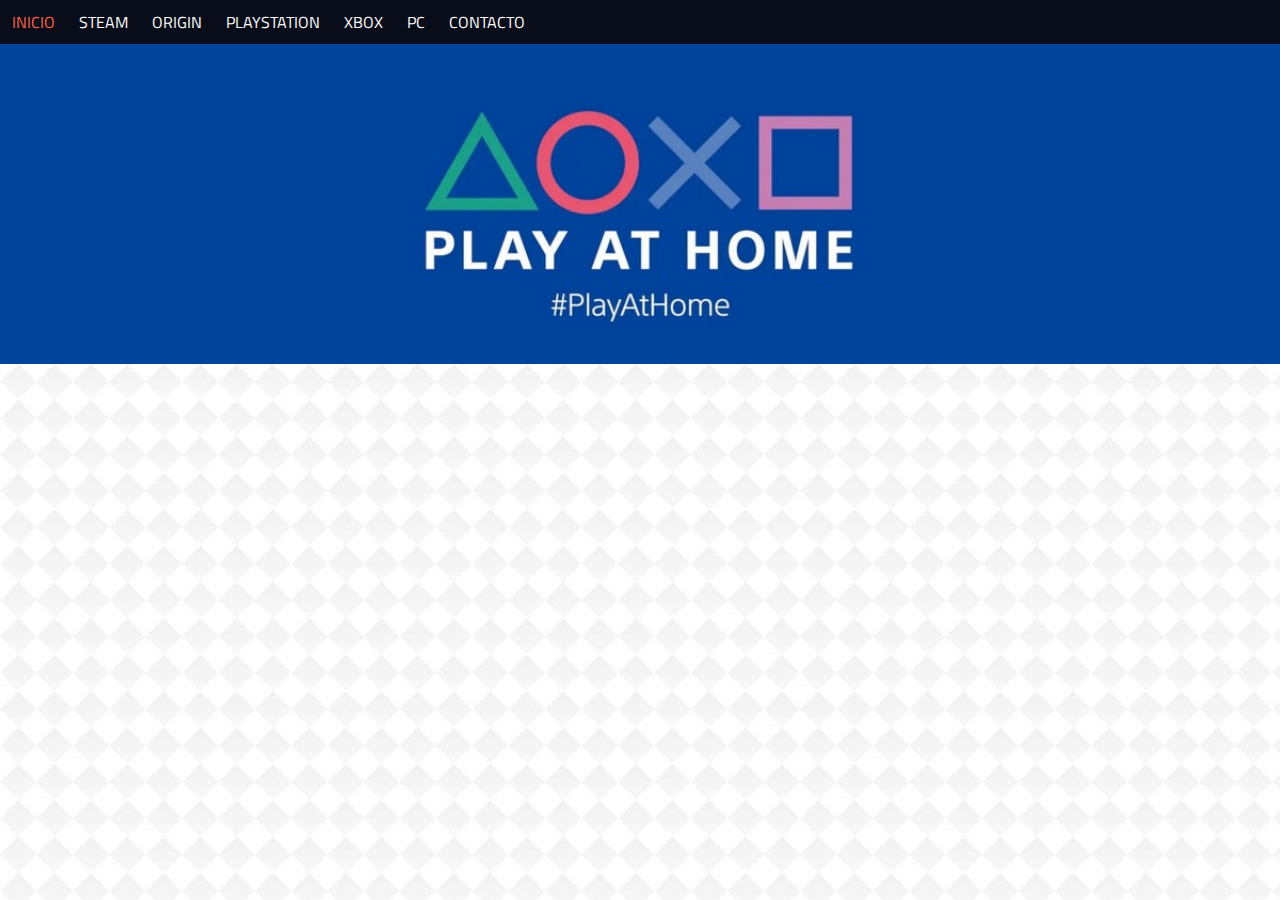
<file: playstation.html>
<!DOCTYPE html>
<html lang="EN">
<head>
    <meta charset="UTF-8">
    <meta http-equiv="X-UA-Compatible" content="IE=edge">
    <meta name="viewport" content="width=device-width, initial-scale=1.0">
    <title>Inicio - Proyecto Final</title>
    <link rel="stylesheet" href="estilos.css">

    <link rel="preconnect" href="https://fonts.gstatic.com">
    <link href="https://fonts.googleapis.com/css2?family=Bebas+Neue&display=swap" rel="stylesheet">
    <link href="https://fonts.googleapis.com/css2?family=Open+Sans+Condensed:wght@300&display=swap" rel="stylesheet">
    <link href="https://fonts.googleapis.com/css2?family=Titillium+Web&display=swap" rel="stylesheet"> 
</head>
<body>
    <div class="header">
        <ul class="nav">
            <li><a href="index.html">Inicio</a></li>
            <li><a href="steam.html">Steam</a>
                <ul>
                    <li><a href="">Steam Games</a></li>
                    <li><a href="">Steam Gift Card</a></li>
                    <li><a href="">Ofertas</a></li>
                </ul>
            </li>
            <li><a href="origin.html">Origin</a>
                <ul>
                    <li><a href="">Origin Games</a></li>
                    <li><a href="">Origin Gift Card</a></li>
                    <li><a href="">Ofertas</a></li>
                </ul>
            </li>
            <li><a href="playstation.html">PlayStation</a></li>
            <li><a href="xbox.html">XBOX</a></li>
            <li><a href="pc.html">PC</a></li>
            <li><a href="contacto.html">Contacto</a></li>
        </ul>
    </div>
    <div>
        <img src="IMG/banner04.jpg" width=100%>
    </div>
</body>
</html>
</file>
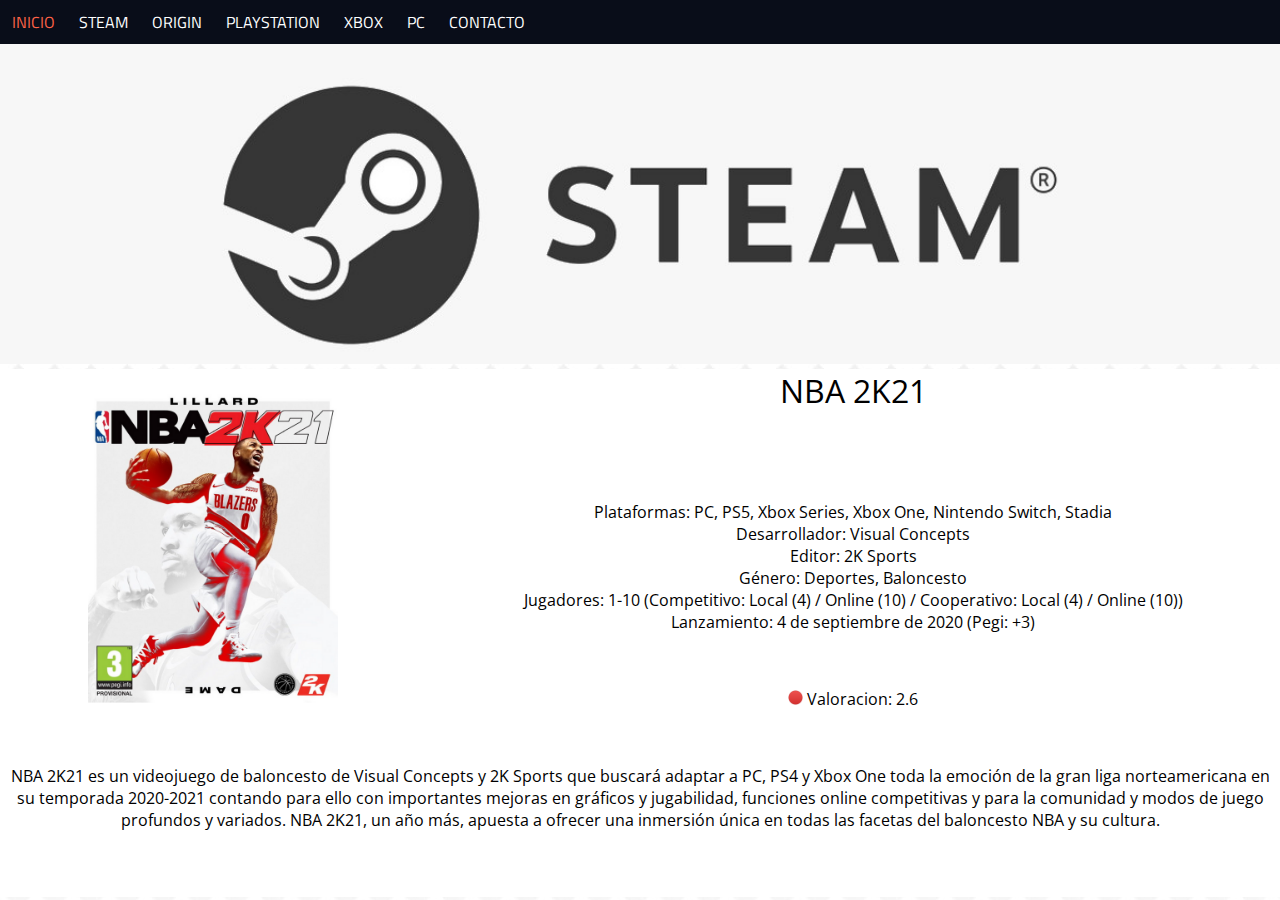
<file: steam.html>
<!DOCTYPE html>
<html lang="EN">
<head>
    <meta charset="UTF-8">
    <meta http-equiv="X-UA-Compatible" content="IE=edge">
    <meta name="viewport" content="width=device-width, initial-scale=1.0">
    <title>Inicio - Proyecto Final</title>
    <link rel="stylesheet" href="estilos.css">

    <link rel="preconnect" href="https://fonts.gstatic.com">
    <link href="https://fonts.googleapis.com/css2?family=Bebas+Neue&display=swap" rel="stylesheet">
    <link href="https://fonts.googleapis.com/css2?family=Open+Sans+Condensed:wght@300&display=swap" rel="stylesheet">
    <link href="https://fonts.googleapis.com/css2?family=Titillium+Web&display=swap" rel="stylesheet"> 
</head>
<body>
    <div class="header">
        <ul class="nav">
            <li><a href="index.html">Inicio</a></li>
            <li><a href="steam.html">Steam</a>
                <ul>
                    <li><a href="">Steam Games</a></li>
                    <li><a href="">Steam Gift Card</a></li>
                    <li><a href="">Ofertas</a></li>
                </ul>
            </li>
            <li><a href="origin.html">Origin</a>
                <ul>
                    <li><a href="">Origin Games</a></li>
                    <li><a href="">Origin Gift Card</a></li>
                    <li><a href="">Ofertas</a></li>
                </ul>
            </li>
            <li><a href="playstation.html">PlayStation</a></li>
            <li><a href="xbox.html">XBOX</a></li>
            <li><a href="pc.html">PC</a></li>
            <li><a href="contacto.html">Contacto</a></li>
        </ul>
    </div>
    <div>
        <img src="IMG/banner03.jpg" width=100%>
    </div>
    <div class="resumenJuego">
        <div class="grid">
            <div class="foto"><img class="juego" src="IMG/Steam/2K21.png"></div>
            <div class="tituloJuego">NBA 2K21</div>
            <div class="infoJuego">
                <span>Plataformas: PC, PS5, Xbox Series, Xbox One, Nintendo Switch, Stadia</span><br>
                <span>Desarrollador: Visual Concepts</span><br>
                <span>Editor: 2K Sports</span><br>
                <span>Género: Deportes, Baloncesto</span><br>
                <span>Jugadores: 1-10 (Competitivo: Local (4) / Online (10) / Cooperativo: Local (4) / Online (10))</span><br>
                <span>Lanzamiento: 4 de septiembre de 2020 (Pegi: +3)</span>
                </span>
            </div>
            <div class="valoracion"><img src="IMG/rojo.png" width="15px"> Valoracion: 2.6</div>
            <div class="historiaJuego">NBA 2K21 es un videojuego de baloncesto de Visual Concepts y 2K Sports que buscará adaptar a PC, PS4 y Xbox One toda la emoción de la gran liga norteamericana en su temporada 2020-2021 contando para ello con importantes mejoras en gráficos y jugabilidad, funciones online competitivas y para la comunidad y modos de juego profundos y variados. NBA 2K21, un año más, apuesta a ofrecer una inmersión única en todas las facetas del baloncesto NBA y su cultura.</div>
        </div>
    </div>
</body>
</html>
</file>
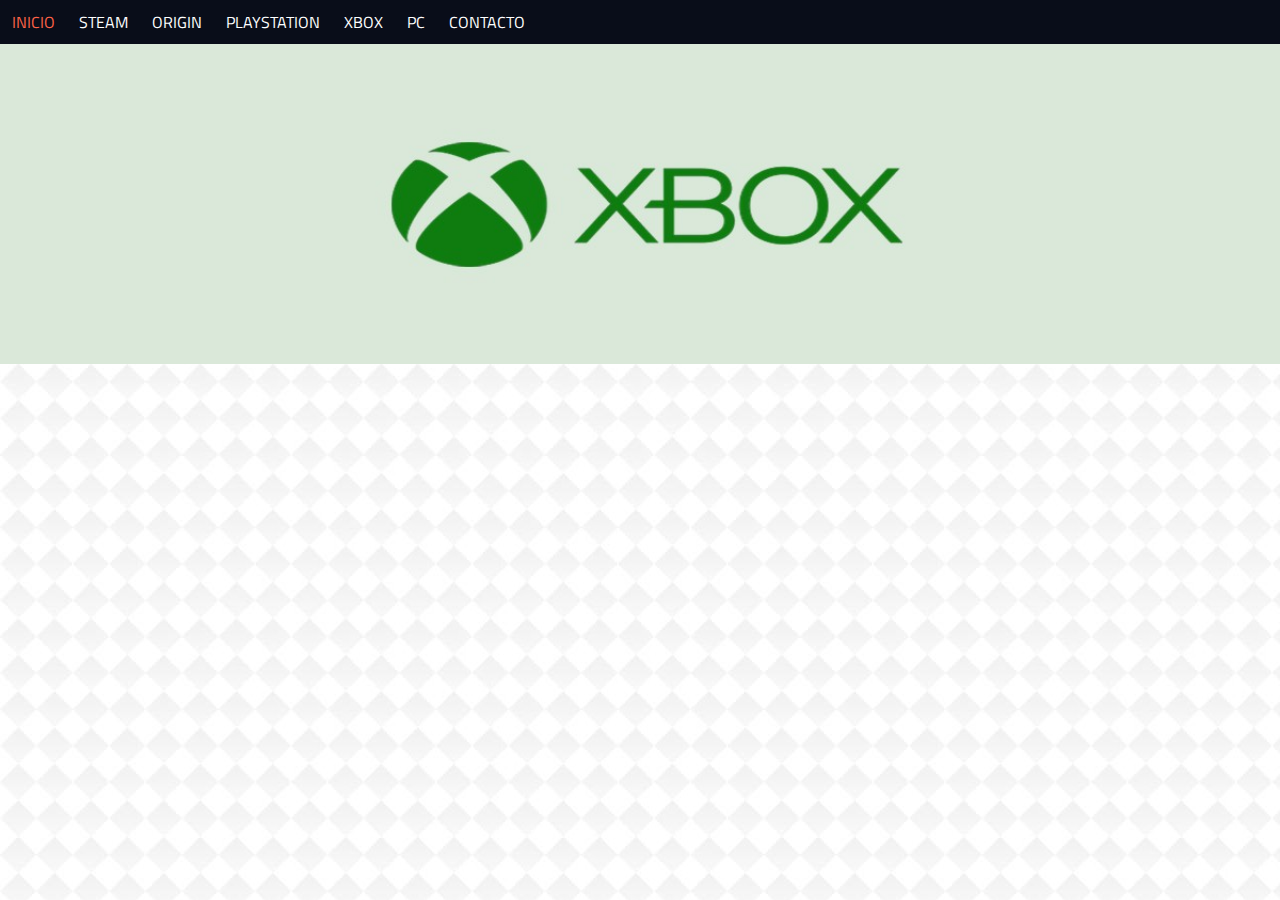
<file: xbox.html>
<!DOCTYPE html>
<html lang="EN">
<head>
    <meta charset="UTF-8">
    <meta http-equiv="X-UA-Compatible" content="IE=edge">
    <meta name="viewport" content="width=device-width, initial-scale=1.0">
    <title>Inicio - Proyecto Final</title>
    <link rel="stylesheet" href="estilos.css">

    <link rel="preconnect" href="https://fonts.gstatic.com">
    <link href="https://fonts.googleapis.com/css2?family=Bebas+Neue&display=swap" rel="stylesheet">
    <link href="https://fonts.googleapis.com/css2?family=Open+Sans+Condensed:wght@300&display=swap" rel="stylesheet">
    <link href="https://fonts.googleapis.com/css2?family=Titillium+Web&display=swap" rel="stylesheet"> 
</head>
<body>
    <div class="header">
        <ul class="nav">
            <li><a href="index.html">Inicio</a></li>
            <li><a href="steam.html">Steam</a>
                <ul>
                    <li><a href="">Steam Games</a></li>
                    <li><a href="">Steam Gift Card</a></li>
                    <li><a href="">Ofertas</a></li>
                </ul>
            </li>
            <li><a href="origin.html">Origin</a>
                <ul>
                    <li><a href="">Origin Games</a></li>
                    <li><a href="">Origin Gift Card</a></li>
                    <li><a href="">Ofertas</a></li>
                </ul>
            </li>
            <li><a href="playstation.html">PlayStation</a></li>
            <li><a href="xbox.html">XBOX</a></li>
            <li><a href="pc.html">PC</a></li>
            <li><a href="contacto.html">Contacto</a></li>
        </ul>
    </div>
    <div>
        <img src="IMG/banner05.jpg" width=100%>
    </div>
</body>
</html>
</file>
<file: estilos.css>
*{
    margin: 0;
    padding: 0;
}
.header{
    background-color: #090d19;
    text-align: center;
    width: 100%;
    align-content: center;
}
ul{
    list-style: none;
}
body{
    font-family: 'Open Sans Condensed', sans-serif;
}
.nav {
    font-family: 'Titillium Web', sans-serif;
    text-transform: uppercase;
    overflow: hidden;
    float: right;
    list-style: none;
    background-color: #090d19;
    text-align: center;
    width: 100%;
    text-align: center;
}
.nav > li {
    float: left;
}

.nav li a {
    font-family: 'Titillium Web', sans-serif;
    background-color:#090d19;
    color:#fff;
    text-decoration:none;
    padding:10px 12px;
    display:block;
}

.nav li a:hover {
    color: tomato;
}

.nav li ul {
    display:none;
    position:absolute;
    min-width:200px;
}
.nav li:hover > ul {
    display:block;
}
.nav li ul li {
    position:relative;
}
body{
    background-image: url("IMG/fondo.jpg");
    background-color: white;
    background-repeat: repeat;
}
#bannerInicio{
    background-color: black;
}
#h2Inicio{
    font-family: 'Titillium Web', sans-serif;
    color: white;
    text-transform: uppercase;
    text-align: center;
    font-size: 1rem;
}
.h3Titulo{
    font-family: 'Titillium Web', sans-serif;
    text-transform: uppercase;
    color: black;
    text-align: center;
    margin: 2%;
    font-size: 2rem;
}
.listado{
    background-color: white;
    margin-left: 5%;
    margin-right: 5%;
    margin-bottom: 2%;
}
.flex{
    display: flex;
    flex-flow: row wrap;
    justify-content: center;
    align-items: flex-start;
    align-content: space-between;
}
.buttonComprar{
    font-family: 'Open Sans Condensed', sans-serif;
    padding: 2%;
    text-transform: uppercase;
    font-weight: bold;
    margin: 2%;
}
article{
    width: 200px;
    text-align: center;
    flex-grow: 1;
}
.footer{
    background-color: #090d19;
    font-family: 'Titillium Web', sans-serif;
    text-align: center;
    color: white;
    padding: 3%;
}
.form{
    font-family: 'Open Sans Condensed', sans-serif;
    margin-top: 3%;
    margin-left: 15%;
    margin-right: 15%;
    background-color: white;
    padding: 3%;
    margin-bottom: 3%;
}
fieldset{
    padding: 3%;
}
legend{
    font-weight: bold;
    text-transform: uppercase;
}
.grid{
    display: grid;
    border: 1;
    border-color: black;
    flex: 1;
    align-content: center;
    text-align: center;
    background-color: #fff;
    grid-template-columns: 1fr 2fr;
    grid-template-rows: repeat(4, 1fr);  
    gap: 0px 0px; 
    grid-template-areas: 
    "a b"
    "a c"
    "a d"
    "e e";
}
.foto{
    grid-area: a;
    height: min-content;
}
.juego{
    width: 250px;
    text-align: center;
    flex-grow: 1;
}
.tituloJuego{
    text-align: left;
    grid-area: b;
    font-size: 2rem;
    text-align: center;
}
.valoracion{
    grid-area: d;
    text-align: center;
    align-content: center;
}
.infoJuego{
    grid-area: c;
    align-content: center;
}
.historiaJuego{
    grid-area: e;
}
.resumenJuego{
    width: 100%;
    text-align: center;
}
</file>
